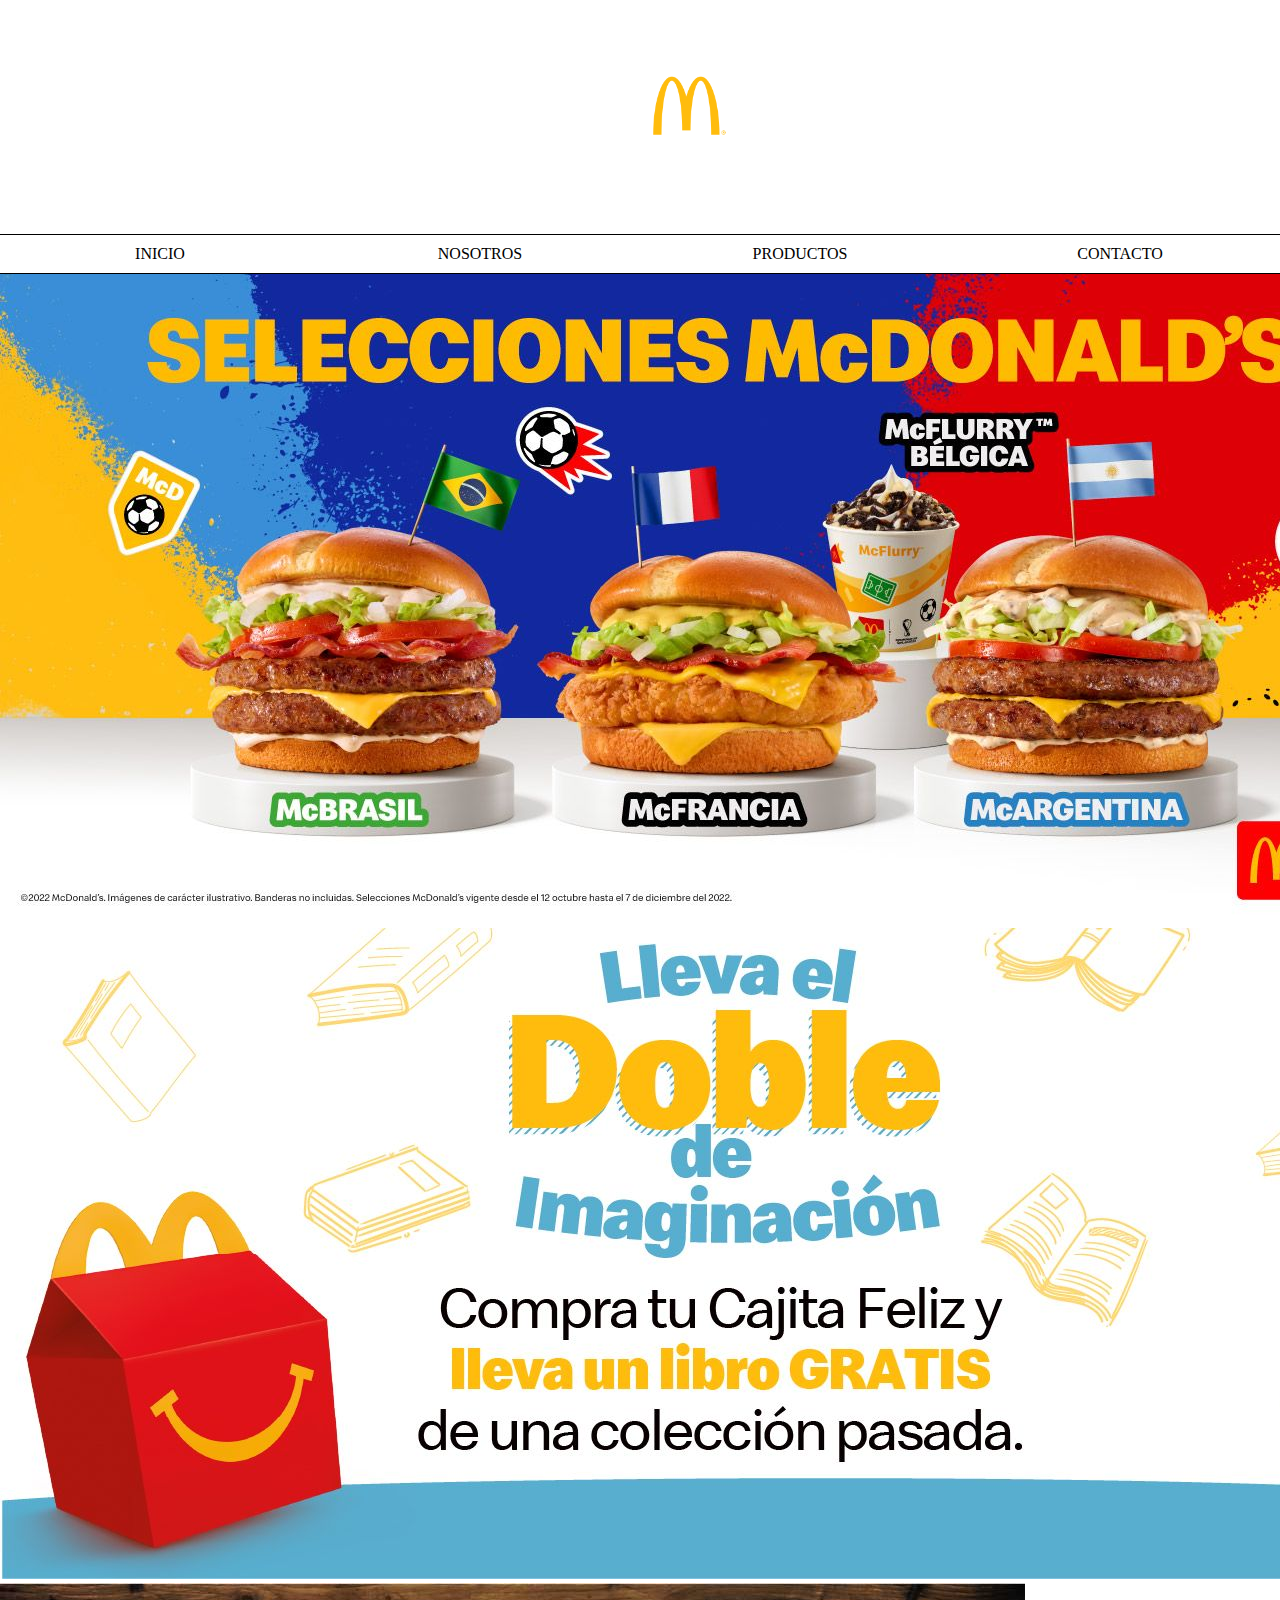
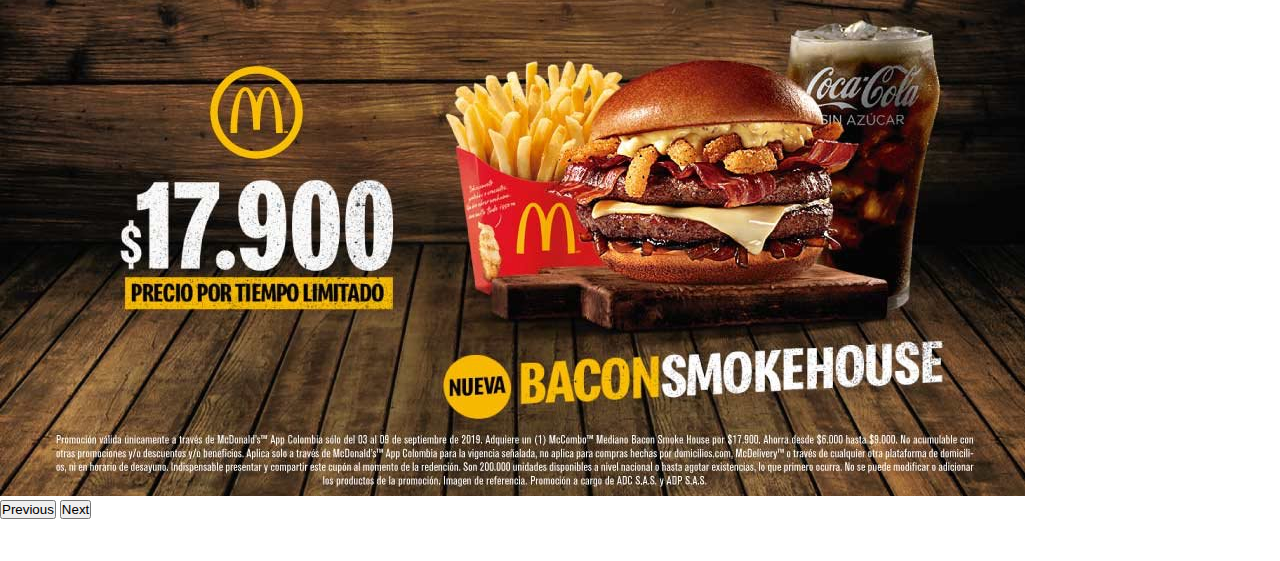
<file: bit05bootstrap/src/index.html>
<!doctype html>
<html lang="en">
  <head>
    <meta charset="utf-8">
    <meta name="viewport" content="width=device-width, initial-scale=1">
    <title>McDonald's</title>
    <link href="https://cdn.jsdelivr.net/npm/bootstrap@5.2.3/dist/css/bootstrap.min.css" rel="stylesheet" integrity="sha384-rbsA2VBKQhggwzxH7pPCaAqO46MgnOM80zW1RWuH61DGLwZJEdK2Kadq2F9CUG65" crossorigin="anonymous">
    <link rel="stylesheet" href="index.css">
    <link rel="icon" type="image/png" href="logomc.png">   
  </head>
  <body>
    <div>
        <p class="bg-warning">ㅤㅤㅤㅤ</p>
      </div>
      <div>
        <p class="bg-danger">ㅤㅤㅤㅤ</p>
      </div>  
      <div class="contenedor">
		<header class="header">
            <div class="row bg-personal"></div>
        <div class="col-12 col-md-6 bg-transparente"></div>
          <div class="col-md-4 d-none d-md-block ml-6">
            <img src="logo principal.png" width="100px" class="my-4">
          </div>
            </div>
				</div>
				<nav class="menu">
					<a href="index.html">Inicio</a>
					<a href="nosotros.html">Nosotros</a>
					<a href="productos.html">Productos</a>
					<a href="contacto.html">Contacto</a>
				</nav>
			</header>
      <article>
        <div id="carouselExampleControls" class="carousel slide" data-bs-ride="carousel">
          <div class="carousel-inner">
            <div class="carousel-item active">
              <img src="promociones mundial.jpg" class="d-block w-100" alt="Promociones Mundial">
            </div>
            <div class="carousel-item">
              <img src="CAJITA_FELIZ_LIBROS.jpg" class="d-block w-100" alt="Cajita Feliz Libros">
            </div>
            <div class="carousel-item">
              <img src="promocion nueva hamburguesa.jpg" class="d-block w-100" alt="Promocion Nueva Hamburguesa">
            </div>
          </div>
          <button class="carousel-control-prev" type="button" data-bs-target="#carouselExampleControls" data-bs-slide="prev">
            <span class="carousel-control-prev-icon" aria-hidden="true"></span>
            <span class="visually-hidden">Previous</span>
          </button>
          <button class="carousel-control-next" type="button" data-bs-target="#carouselExampleControls" data-bs-slide="next">
            <span class="carousel-control-next-icon" aria-hidden="true"></span>
            <span class="visually-hidden">Next</span>
          </button>
        </div>
      </article>
   <footer>
        <div>
          <p class="bg-warning">ㅤㅤㅤㅤ</p>
        </div>
        <div>
          <p class="bg-danger">ㅤㅤㅤㅤ</p>
        </div>  
    </footer>
  </body>
</html>
</file>
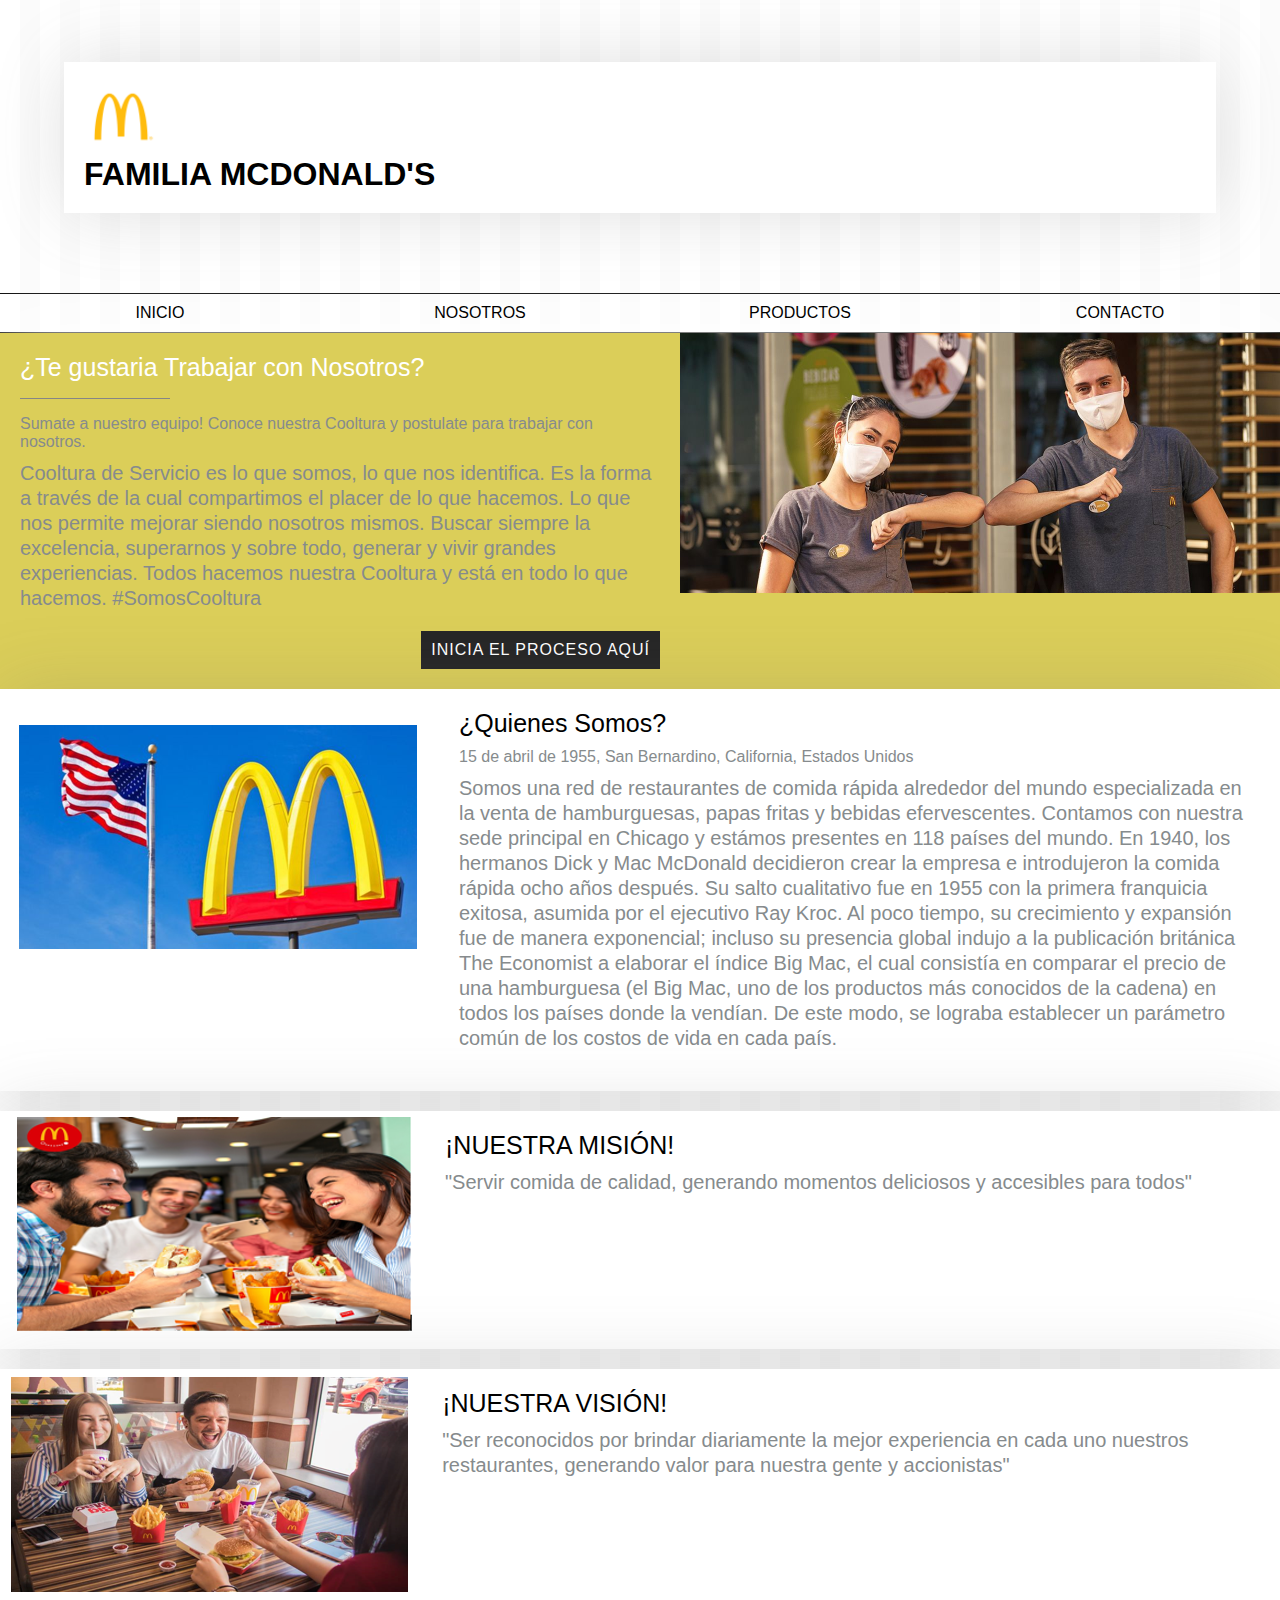
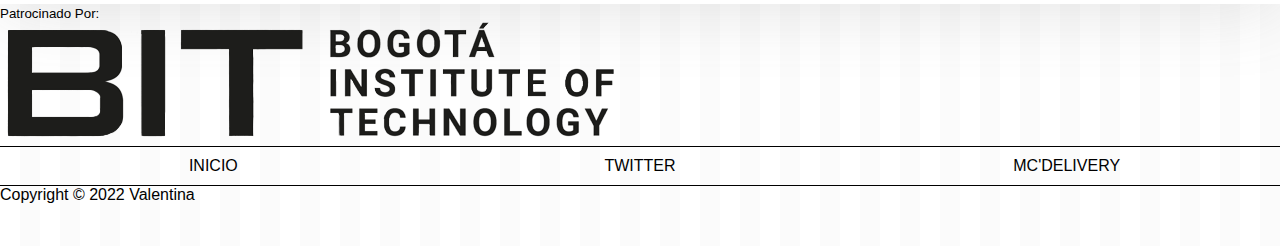
<file: bit05bootstrap/src/nosotros.html>
<!doctype html>
<html lang="en">
  <head>
    <meta charset="utf-8">
    <meta name="viewport" content="width=device-width, initial-scale=1">
    <title>McDonald's</title>
    <link href="https://cdn.jsdelivr.net/npm/bootstrap@5.2.3/dist/css/bootstrap.min.css" rel="stylesheet" integrity="sha384-rbsA2VBKQhggwzxH7pPCaAqO46MgnOM80zW1RWuH61DGLwZJEdK2Kadq2F9CUG65" crossorigin="anonymous">
	<link rel="stylesheet" href="styles.css">
    <link rel="icon" type="image/png" href="logomc.png">   
  </head>
  <body>
    <div>
        <p class="bg-warning">ㅤㅤㅤㅤ</p>
      </div>
      <div>
        <p class="bg-danger">ㅤㅤㅤㅤ</p>
      </div>  
      <div class="contenedor">
		<header class="header">
            <div class="row bg-personal"></div>
        <div class="col-12 col-md-6 bg-transparente"></div>
          <div class="col-md-4 d-none d-md-block ml-6">
            <img src="logo principal.png" width="80px" class="my-4">
            <h1>FAMILIA MCDONALD'S</h1>
          </div>
            </div>
				</div>
				<nav class="menu">
					<a href="index.html">Inicio</a>
					<a href="nosotros.html">Nosotros</a>
					<a href="productos.html">Productos</a>
					<a href="contacto.html">Contacto</a>
				</nav>
			</header>
      <article class="articulo destacado">
				<div class="contenedor-texto">
					<div>
						<h2 class="titulo"><a href="#">¿Te gustaria Trabajar con Nosotros?</a></h2>
						<p class="fecha">
							<time>Sumate a nuestro equipo! Conoce nuestra Cooltura y postulate para trabajar con nosotros.</time>
						</p> 
					</div>
					<p class="extracto">
            Cooltura de Servicio es lo que somos, lo que nos identifica. Es la forma a través de la cual compartimos el placer de lo que hacemos. Lo que nos permite mejorar siendo nosotros mismos. Buscar siempre la excelencia, superarnos y sobre todo, generar y vivir grandes experiencias. Todos hacemos nuestra Cooltura y está en todo lo que hacemos. #SomosCooltura
					</p>
					<a href="https://2in1solutions.com/AbordoCo/Registro.aspx" class="btn-link">Inicia el proceso aquí</a>
				</div>
				<div class="contenedor-thumbnail">
					<a href="#">
						<img src="trabajadores  mc.jpg" width="600px" alt="img1" />
					</a>
				</div>
			</article>

			<main class="contenido">
				<article class="articulo">
					<div class="contenedor-thumbnail">
						<a href="#"><img src="mm.eu.jpg" alt="" /></a>
					</div>
					<div class="contenedor-texto">
						<div>
							<h2 class="titulo">
								<a href="#">¿Quienes Somos?</a>
							</h2>
							<p class="fecha">
								<time>15 de abril de 1955, San Bernardino, California, Estados Unidos</time>
							</p>
						</div>
						<p class="extracto">
							Somos una red de restaurantes de comida rápida alrededor del mundo especializada en la venta de hamburguesas, papas fritas y bebidas efervescentes. Contamos con nuestra sede principal en Chicago y estámos presentes en 118 países del mundo.
							En 1940, los hermanos Dick y Mac McDonald decidieron crear la empresa e introdujeron la comida rápida ocho años después. Su salto cualitativo fue en 1955 con la primera franquicia exitosa, asumida por el ejecutivo Ray Kroc.
							Al poco tiempo, su crecimiento y expansión fue de manera exponencial; incluso su presencia global indujo a la publicación británica The Economist a elaborar el índice Big Mac, el cual consistía en comparar el precio de una hamburguesa (el Big Mac, uno de los productos más conocidos de la cadena) en todos los países​ donde la vendían. De este modo, se lograba establecer un parámetro común de los costos de vida en cada país.
						</p>
					</div>
				</article>

				<article class="articulo">
					<div class="contenedor-thumbnail">
						<a href="#"><img src="publicidad 1.PNG" alt="" /></a>
					</div>
					<div class="contenedor-texto">
						<div>
							<h2 class="titulo">
								<a href="#">¡NUESTRA MISIÓN!</a>
							</h2>
						<p class="extracto">
							"Servir comida de calidad, generando momentos deliciosos y accesibles para todos"
						</p>
					</div>
				</article>

				<article class="articulo">
					<div class="contenedor-thumbnail">
						<a href="#"><img src="publicidad 2.jpg" alt="" /></a>
					</div>
					<div class="contenedor-texto">
						<div>
							<h2 class="titulo">
								<a href="#">¡NUESTRA VISIÓN!</a>
							</h2>
						<p class="extracto">
							"Ser reconocidos por brindar diariamente la mejor experiencia en cada uno nuestros restaurantes, generando valor para nuestra gente y accionistas"
						</p>
					</div>
				</article>
			</main>

			<aside>
				<p>
				  <small>Patrocinado Por:</small>
				</p>
				  <div class="col-6">
				  <a href="https://bit.institute/">
					<img src="Instituto-Cursos-Programacion.png" class="w-55">
				  </a>
				  </div>

				<nav class="menu">
					<a href="index.html">Inicio</a>
					<a href="https://twitter.com/mcdonaldscol">Twitter</a>
					<a href="https://play.google.com/store/apps/details?id=com.mcdo.mcdonalds&hl=es_CO">Mc'Delivery</a>
				</nav>
			</aside>

			<footer class="footer">
				<p>Copyright © 2022 Valentina</p>
			</footer>
		</div>
		<div>
			<p class="bg-warning">ㅤㅤㅤㅤ</p>
		  </div>
		  <div>
			<p class="bg-danger">ㅤㅤㅤㅤ</p>
		  </div> 
  </body>
</html>
</file>
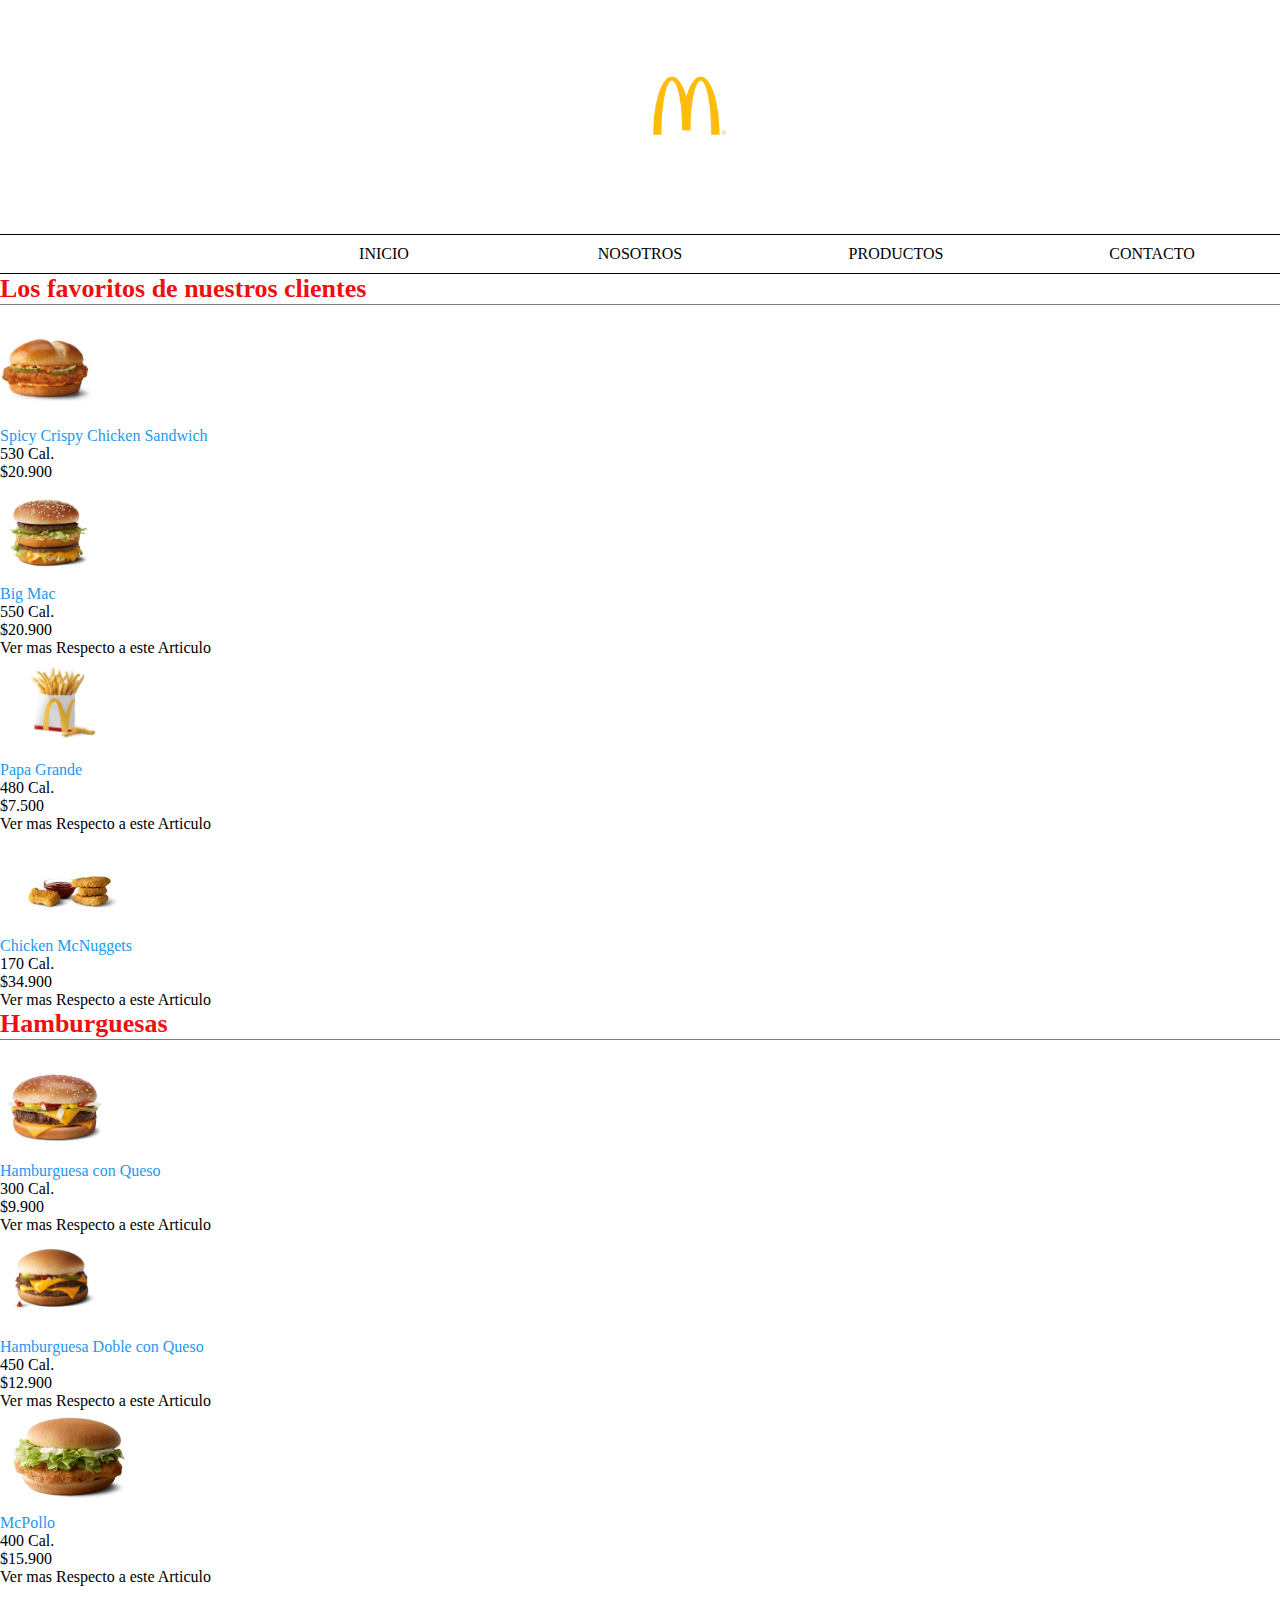
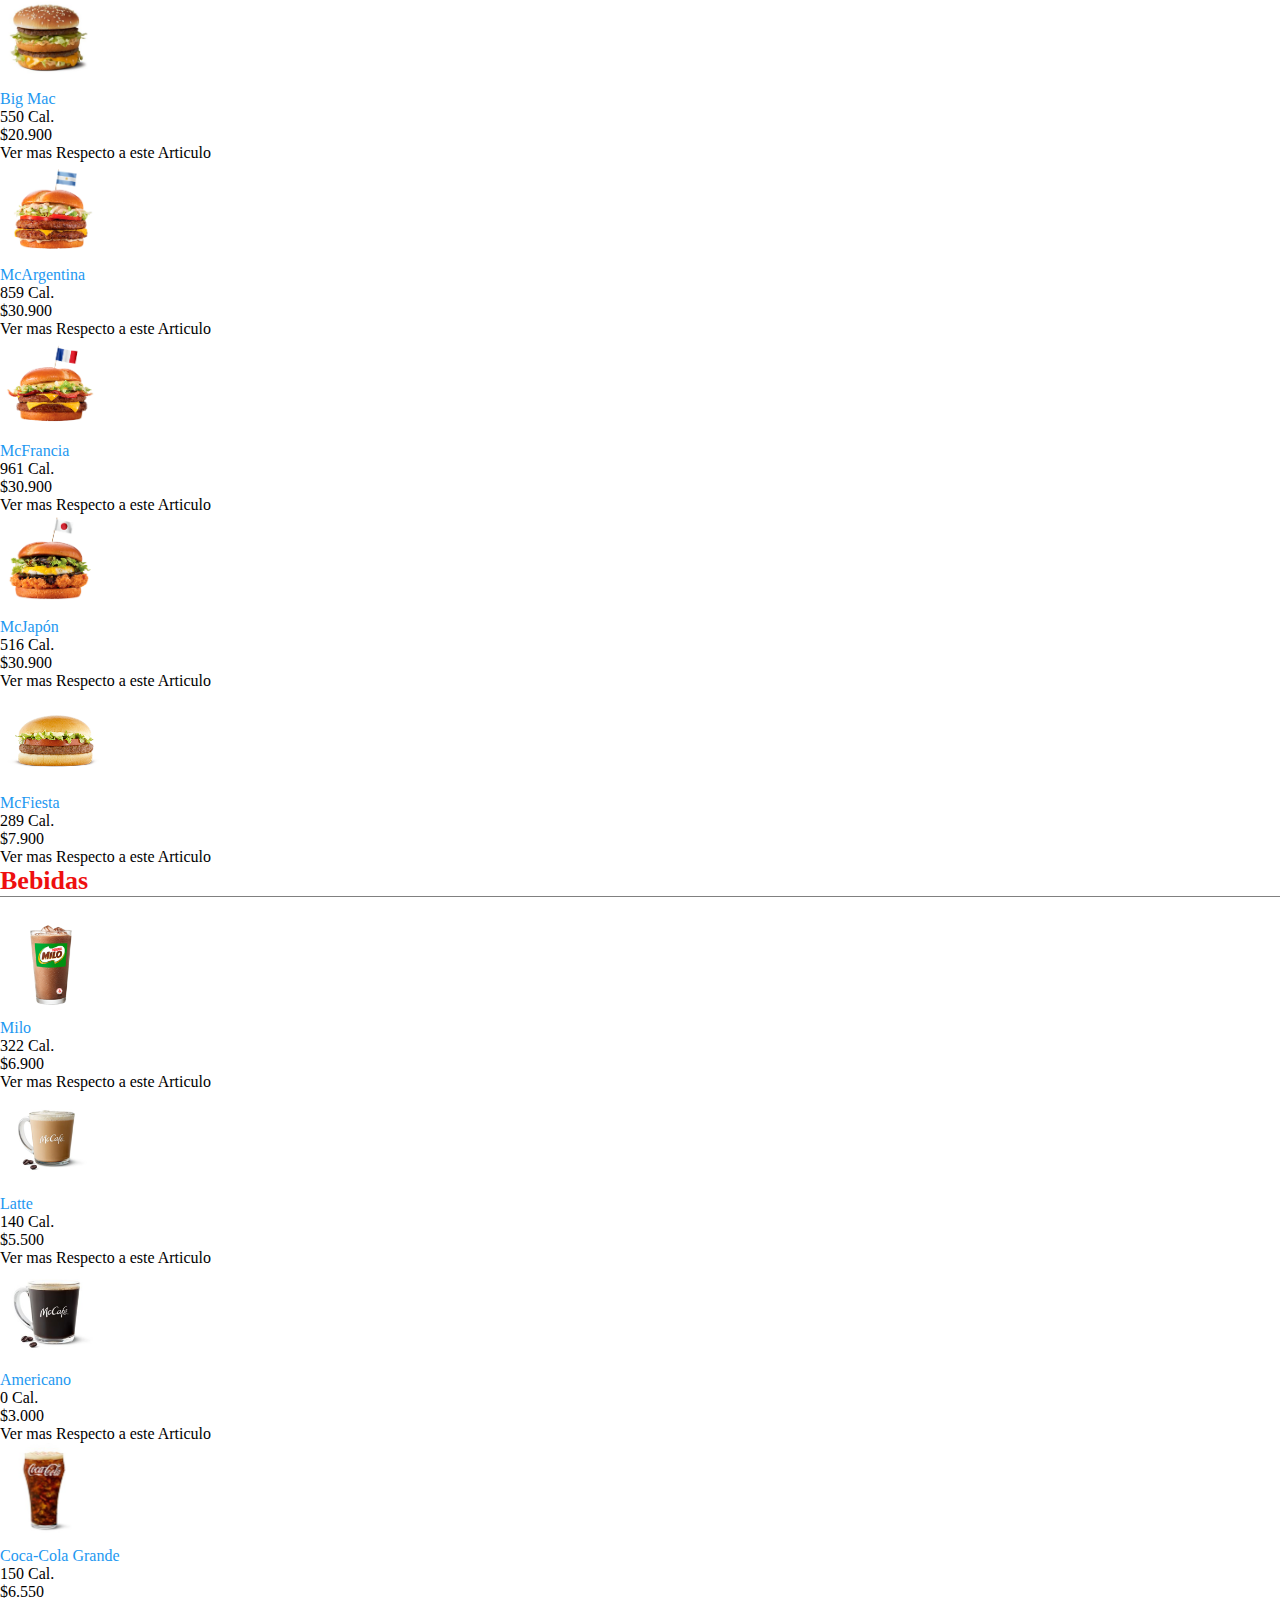
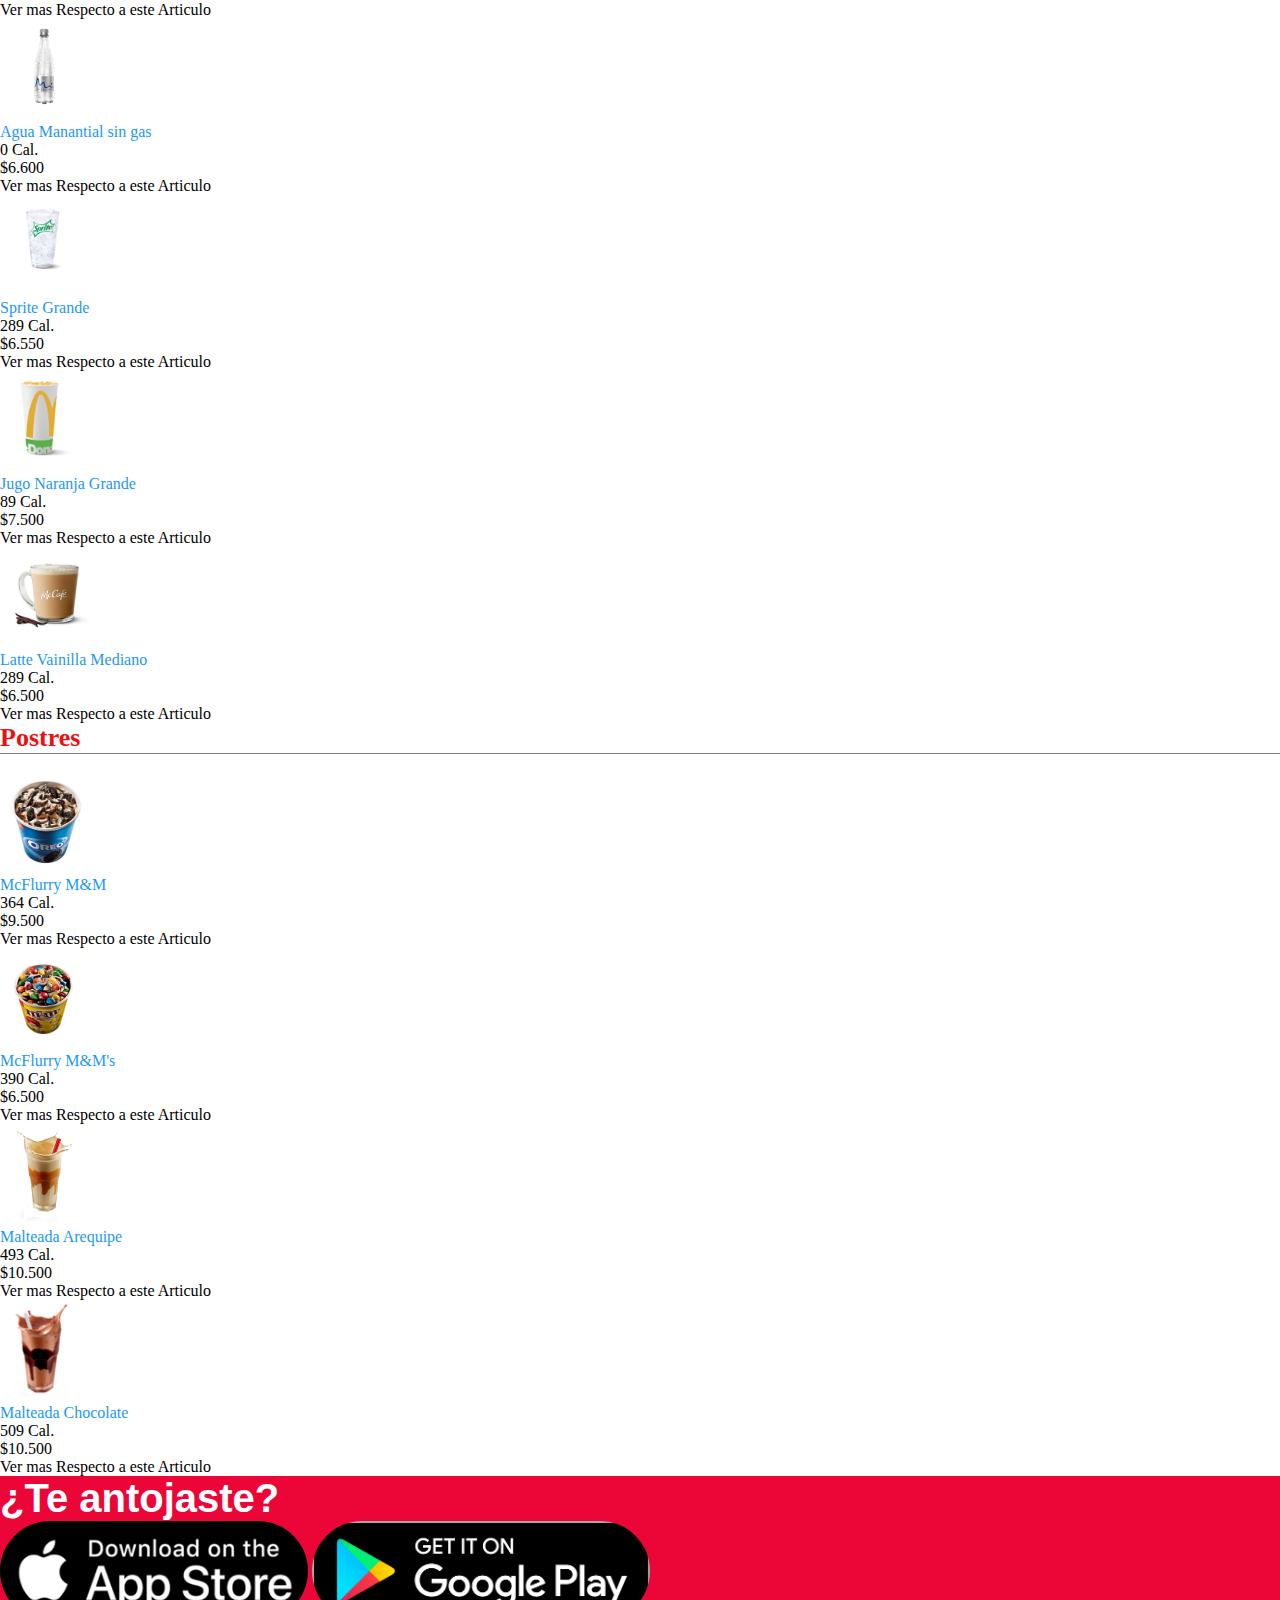
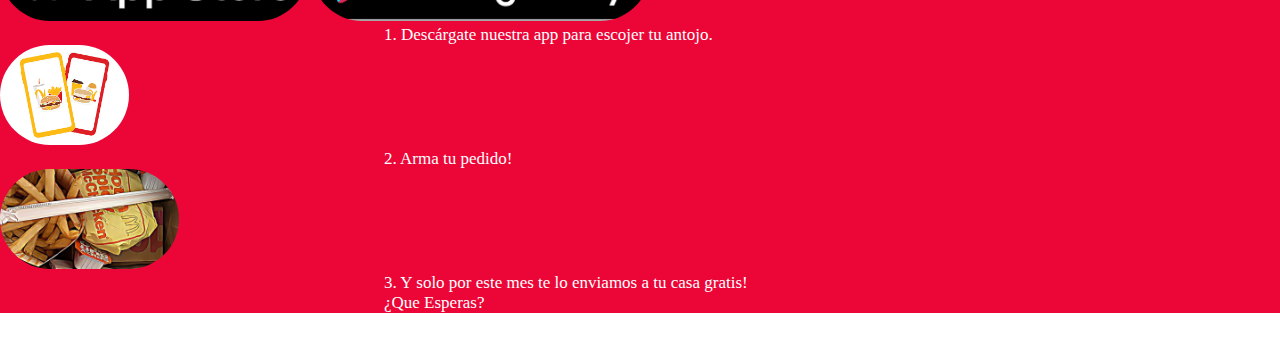
<file: bit05bootstrap/src/productos.html>
<!doctype html>
<html lang="en">
  <head>
    <meta charset="utf-8">
    <meta name="viewport" content="width=device-width, initial-scale=1">
    <title>McDonald's</title>
    <link href="https://cdn.jsdelivr.net/npm/bootstrap@5.2.3/dist/css/bootstrap.min.css" rel="stylesheet" integrity="sha384-rbsA2VBKQhggwzxH7pPCaAqO46MgnOM80zW1RWuH61DGLwZJEdK2Kadq2F9CUG65" crossorigin="anonymous">
	<link rel="stylesheet" href="productos.css">
    <link rel="icon" type="image/png" href="logomc.png">   
  </head>
  <body>
    <div>
        <p class="bg-warning">ㅤㅤㅤㅤ</p>
      </div>
      <div>
        <p class="bg-danger">ㅤㅤㅤㅤ</p>
      </div>  
      <div class="contenedor">
		<header class="header">
            <div class="row bg-personal"></div>
        <div class="col-12 col-md-6 bg-transparente"></div>
          <div class="col-md-4 d-none d-md-block ml-6">
            <div class="col-6">
              <a href="https://play.google.com/store/apps/details?id=com.mcdo.mcdonalds&hl=es_CO"> <img src="logo principal.png" width="100px" class="my-4">
          </div>
            </div>
				</div>
				<nav class="menu">
					<a href="index.html">Inicio</a>
					<a href="nosotros.html">Nosotros</a>
					<a href="productos.html">Productos</a>
					<a href="contacto.html">Contacto</a>
				</nav>
			</header>
      <div class="container col-12">
        <div class="row">
         <div class="listado col-12">
           <h1 id="list">Los favoritos de nuestros clientes</h1>
         </div>
         <br>
         <div class="col-sm-3">
         <div class="card">
           <div class="card-body">
             <h5 class="card-title text-center"><img id="img_obs" src="menu1.PNG"></h5>
             <p class="card-text"><label id="desayuno">Spicy Crispy Chicken Sandwich</label><br>530 Cal.<br>
             $20.900</p>
           </div>
         </div>
       </div>
       <div class="col-sm-3">
         <div class="card">
           <div class="card-body">
             <h5 class="card-title text-center"><img id="img_obs" src="menu2.PNG"></h5>
             <p class="card-text"><label id="desayuno">Big Mac</label><br>550 Cal.<br>
             $20.900</p>
             <p class="collapse" id="collapseExample2">
         Ver mas Respecto a este Articulo
       </p>
           </div>
         </div>
       </div>
       <div class="col-sm-3">
         <div class="card">
           <div class="card-body">
             <h5 class="card-title text-center"><img id="img_obs" src="menu4.PNG"></h5>
             <p class="card-text"><label id="desayuno">Papa Grande</label><br>480 Cal.<br>
             $7.500</p>
             <p class="collapse" id="collapseExample3">
         Ver mas Respecto a este Articulo
       </p>
           </div>
         </div>
       </div>
       <div class="col-sm-3">
         <div class="card ">
           <div class="card-body">
             <h5 class="card-title text-center"><img id="img_obs" src="menu3.PNG"></h5>
             <p class="card-text"><label id="desayuno">Chicken McNuggets</label><br>170 Cal.<br>
             $34.900</p>
            <p class="collapse" id="collapseExample4">
         Ver mas Respecto a este Articulo
       </p>
           </div>
         </div>
       </div>
       <div class="container col-12">
        <div class="row">
         <div class="listado col-12">
           <h1 id="list">Hamburguesas</h1>
         </div>
         <br>
       <div class="col-sm-3">
         <div class="card">
           <div class="card-body">
             <h5 class="card-title text-center"><img id="img_obs" src="menu5.PNG"></h5>
             <p class="card-text"><label id="desayuno">Hamburguesa con Queso</label><br>300 Cal.<br>
             $9.900</p>
        <p class="collapse" id="collapseExample5">
         Ver mas Respecto a este Articulo
       </p>
           </div>
         </div>
       </div>
       <div class="col-sm-3">
         <div class="card">
           <div class="card-body">
             <h5 class="card-title text-center"><img id="img_obs" src="menu7.PNG"></h5>
             <p class="card-text"><label id="desayuno">Hamburguesa Doble con Queso</label><br>450 Cal.<br>
             $12.900</p>
             <p class="collapse" id="collapseExample6">
         Ver mas Respecto a este Articulo
       </p>
           </div>
         </div>
       </div>
       <div class="col-sm-3">
         <div class="card">
           <div class="card-body">
             <h5 class="card-title text-center"><img id="img_obs" src="menu8.PNG"></h5>
             <p class="card-text"><label id="desayuno">McPollo</label><br>400 Cal.<br>
             $15.900</p>
             <p class="collapse" id="collapseExample7">
         Ver mas Respecto a este Articulo
       </p>
           </div>
         </div>
       </div>
       <div class="col-sm-3">
         <div class="card ">
           <div class="card-body">
             <h5 class="card-title text-center"><img id="img_obs" src="menu2.PNG"></h5>
             <p class="card-text"><label id="desayuno">Big Mac</label><br>550 Cal.<br>
             $20.900</p>
             <p class="collapse" id="collapseExample8">
         Ver mas Respecto a este Articulo
       </p>
           </div>
         </div>
       </div>
        </div>
      </div>
      <div class="col-sm-3">
        <div class="card">
          <div class="card-body">
            <h5 class="card-title text-center"><img id="img_obs" src="menu9.PNG"></h5>
            <p class="card-text"><label id="desayuno">McArgentina</label><br>859 Cal.<br>
            $30.900</p>
       <p class="collapse" id="collapseExample5">
        Ver mas Respecto a este Articulo
      </p>
          </div>
        </div>
      </div>
      <div class="col-sm-3">
        <div class="card">
          <div class="card-body">
            <h5 class="card-title text-center"><img id="img_obs" src="menu10.PNG"></h5>
            <p class="card-text"><label id="desayuno">McFrancia</label><br>961 Cal.<br>
            $30.900</p>
            <p class="collapse" id="collapseExample6">
        Ver mas Respecto a este Articulo
      </p>
          </div>
        </div>
      </div>
      <div class="col-sm-3">
        <div class="card">
          <div class="card-body">
            <h5 class="card-title text-center"><img id="img_obs" src="menu11.PNG"></h5>
            <p class="card-text"><label id="desayuno">McJapón</label><br>516 Cal.<br>
            $30.900</p>
            <p class="collapse" id="collapseExample7">
        Ver mas Respecto a este Articulo
      </p>
          </div>
        </div>
      </div>
      <div class="col-sm-3">
        <div class="card">
          <div class="card-body">
            <h5 class="card-title text-center"><img id="img_obs" src="menu12.PNG"></h5>
            <p class="card-text"><label id="desayuno">McFiesta</label><br>289 Cal.<br>
            $7.900</p>
            <p class="collapse" id="collapseExample7">
        Ver mas Respecto a este Articulo
      </p>
          </div>
        </div>
      </div>
      <div class="container col-12">
        <div class="row">
         <div class="listado col-12">
           <h1 id="list">Bebidas</h1>
         </div>
         <br>
         <div class="col-sm-3">
          <div class="card">
            <div class="card-body">
              <h5 class="card-title text-center"><img id="img_obs" src="menu13.PNG"></h5>
              <p class="card-text"><label id="desayuno">Milo</label><br>322 Cal.<br>
              $6.900</p>
              <p class="collapse" id="collapseExample7">
          Ver mas Respecto a este Articulo
        </p>
            </div>
          </div>
        </div>
        <div class="col-sm-3">
          <div class="card">
            <div class="card-body">
              <h5 class="card-title text-center"><img id="img_obs" src="menu14.PNG"></h5>
              <p class="card-text"><label id="desayuno">Latte</label><br>140 Cal.<br>
              $5.500</p>
              <p class="collapse" id="collapseExample7">
          Ver mas Respecto a este Articulo
        </p>
            </div>
          </div>
        </div>
        <div class="col-sm-3">
          <div class="card">
            <div class="card-body">
              <h5 class="card-title text-center"><img id="img_obs" src="menu 15.PNG"></h5>
              <p class="card-text"><label id="desayuno">Americano</label><br>0 Cal.<br>
              $3.000</p>
              <p class="collapse" id="collapseExample7">
          Ver mas Respecto a este Articulo
        </p>
            </div>
          </div>
        </div>
        <div class="col-sm-3">
          <div class="card">
            <div class="card-body">
              <h5 class="card-title text-center"><img id="img_obs" src="menu16.PNG"></h5>
              <p class="card-text"><label id="desayuno">Coca-Cola Grande</label><br>150 Cal.<br>
              $6.550</p>
              <p class="collapse" id="collapseExample7">
          Ver mas Respecto a este Articulo
        </p>
            </div>
          </div>
        </div>
        <div class="col-sm-3">
          <div class="card">
            <div class="card-body">
              <h5 class="card-title text-center"><img id="img_obs" src="menu17.PNG"></h5>
              <p class="card-text"><label id="desayuno">Agua Manantial sin gas</label><br>0 Cal.<br>
              $6.600</p>
              <p class="collapse" id="collapseExample7">
          Ver mas Respecto a este Articulo
        </p>
            </div>
          </div>
        </div>
        <div class="col-sm-3">
          <div class="card">
            <div class="card-body">
              <h5 class="card-title text-center"><img id="img_obs" src="menu18.PNG"></h5>
              <p class="card-text"><label id="desayuno">Sprite Grande</label><br>289 Cal.<br>
              $6.550</p>
              <p class="collapse" id="collapseExample7">
          Ver mas Respecto a este Articulo
        </p>
            </div>
          </div>
        </div>
        <div class="col-sm-3">
          <div class="card">
            <div class="card-body">
              <h5 class="card-title text-center"><img id="img_obs" src="menu19.PNG"></h5>
              <p class="card-text"><label id="desayuno">Jugo Naranja Grande</label><br>89 Cal.<br>
              $7.500</p>
              <p class="collapse" id="collapseExample7">
          Ver mas Respecto a este Articulo
        </p>
            </div>
          </div>
        </div>
        <div class="col-sm-3">
          <div class="card">
            <div class="card-body">
              <h5 class="card-title text-center"><img id="img_obs" src="menu20.PNG"></h5>
              <p class="card-text"><label id="desayuno">Latte Vainilla Mediano</label><br>289 Cal.<br>
              $6.500</p>
              <p class="collapse" id="collapseExample7">
          Ver mas Respecto a este Articulo
            </div>
          </div>
        </div>
        <div class="container col-12">
          <div class="row">
           <div class="listado col-12">
             <h1 id="list">Postres</h1>
           </div>
           <br>
           <div class="col-sm-3">
            <div class="card">
              <div class="card-body">
                <h5 class="card-title text-center"><img id="img_obs" src="menu21.PNG"></h5>
                <p class="card-text"><label id="desayuno">McFlurry M&M</label><br>364 Cal.<br>
                $9.500</p>
                <p class="collapse" id="collapseExample7">
            Ver mas Respecto a este Articulo
          </p>
              </div>
            </div>
          </div>
          <div class="col-sm-3">
            <div class="card">
              <div class="card-body">
                <h5 class="card-title text-center"><img id="img_obs" src="menu22.PNG"></h5>
                <p class="card-text"><label id="desayuno">McFlurry M&M's</label><br>390 Cal.<br>
                $6.500</p>
                <p class="collapse" id="collapseExample7">
            Ver mas Respecto a este Articulo
          </p>
              </div>
            </div>
          </div>
          <div class="col-sm-3">
            <div class="card">
              <div class="card-body">
                <h5 class="card-title text-center"><img id="img_obs" src="menu23.PNG"></h5>
                <p class="card-text"><label id="desayuno">Malteada Arequipe</label><br>493 Cal.<br>
                $10.500</p>
                <p class="collapse" id="collapseExample7">
            Ver mas Respecto a este Articulo
          </p>
              </div>
            </div>
          </div>
          <div class="col-sm-3">
            <div class="card">
              <div class="card-body">
                <h5 class="card-title text-center"><img id="img_obs" src="menu24.PNG"></h5>
                <p class="card-text"><label id="desayuno">Malteada Chocolate</label><br>509 Cal.<br>
                $10.500</p>
                <p class="collapse" id="collapseExample7">
            Ver mas Respecto a este Articulo
          </p>
              </div>
            </div>
          </div>
     
     
      <footer class = "footer">
             <div id="cont"  class = "container col-12">
               <div class="row">
                <div  class="col-sm-12 text-center">
                 <h2 id="titulo">¿Te antojaste?</h2>
                </div>
                <div class="col-sm-4 text-center">
                 <img id="img_footer" src="app store (2).png"> 
                 <img id="img_footer" src="google play.png">
                 <p id="mensajito">1.  Descárgate nuestra app para escojer tu antojo.<br>
                 </p>
                </div>
                <div class="col-sm-4 text-center">
                  <img id="img_footer" src="pedido.jpg">
                  <p id="mensajito">2. Arma tu pedido!
                 </p>
                </div>
                <div class="col-sm-4 text-center">
                  <img id="img_footer" src="pedido2.jpg">
                  <p id="mensajito">3. Y solo por este mes te lo enviamos a tu casa gratis!<br/>¿Que Esperas?
                 </p>
                </div>
              </div>
             </div>
             <div>
         <p class="bg-warning">ㅤㅤㅤㅤ</p>
            </div>
            <div>
              <p class="bg-danger">ㅤㅤㅤㅤ</p>
            </div>
         </footer>  
  </body>
</html>
</file>
<file: bit05bootstrap/src/index.css>
* {
	margin: 0;
	padding: 0;
	box-sizing: border-box;
}

a {
	text-decoration: none;
}

.contenedor {
	width: 0%;
	max-width: 75em;
	margin: 1.25em auto;
	display: grid;
	grid-gap: 1.25em;
	grid-template-columns: repeat(3, 1fr);
	grid-template-rows: repeat(4, auto);
	grid-template-areas:
		'header			header   	header'
		'destacado		destacado 	destacado'
		'contenido		contenido 	aside'
		'footer	 		footer 		footer';
}

* {
	margin: 0;
	padding: 0;
	box-sizing: border-box;
}

a {
	text-decoration: none;
}

.contenedor {
	width: 0%;
	max-width: 75em;
	margin: 1.25em auto;
	display: grid;
	grid-gap: 1.25em;
	grid-template-columns: repeat(3, 1fr);
	grid-template-rows: repeat(4, auto);
	grid-template-areas:
		'header			header   	header'
		'destacado		destacado 	destacado'
		'contenido		contenido 	aside'
		'footer	 		footer 		footer';
}

/* ---------- HEADER ----------*/



.header .logo {
	margin-bottom: 1.25em;
	text-transform: uppercase;
	text-align: center;
	letter-spacing: 3px;
}

.logo h1 {
	font-size: 1.875em;
}

.menu {
	border-top: 1px solid #000;
	border-bottom: 1px solid #000;
	display: flex;
	justify-content: space-between;
}

.menu a {
	padding: 0.625em;
	color: #000;
	display: block;
	text-decoration: none;
	text-transform: uppercase;
	font-weight: 400;
	width: 100%;
	text-align: center;
	transition: 0.2s ease all;
	font-size: 1em;
}

.menu a:hover {
	background: rgb(224, 10, 10);
	color: rgb(255, 255, 255);
}



@media (max-width: 1200px) {
	body {
		font-size: 14px;
	}
}

@media (max-width: 992px) {
	body {
		font-size: 16px;
	}
	.contenedor {
		grid-template-areas:
			'header			header   	header'
			'destacado		destacado 	destacado'
			'contenido		contenido 	contenido'
			'aside          aside       aside'
			'footer	 		footer 		footer';
	}
	
}

@media (max-width: 768px) {

}

@media (max-width: 576px) {

}
</file>
<file: bit05bootstrap/src/styles.css>
* {
	margin: 0;
	padding: 0;
	box-sizing: border-box;
}

body {
	font-family: 'Roboto Condensed', sans-serif;
	font-weight: 300;
	background-image: repeating-linear-gradient(90deg, #fff, #fff 20px, #fbfbfb 20px, #fbfbfb 40px);
}

img1 {
	width: 100%;
	height: 100%;
	object-fit: cover;
}

a {
	text-decoration: none;
}

.contenedor {
	width: 90%;
	max-width: 1200px;
	margin: 20px auto;
	display: grid;
	grid-gap: 20px;
	grid-template-columns: repeat(3, 1fr);
	grid-template-rows: repeat(4, auto);
	grid-template-areas:
		'header			header   	header'
		'destacado		destacado 	destacado'
		'contenido		contenido 	aside'
		'footer	 		footer 		footer';
}

/* ---------- HEADER ----------*/
.header {
	grid-area: header;
	padding: 20px;
	background: #fff;
	box-shadow: 0px 0px 70px rgba(102, 102, 102, 0.2);
}

.header .logo {
	margin-bottom: 20px;
	text-transform: uppercase;
	text-align: center;
	letter-spacing: 3px;
}

.logo h1 {
	font-size: 30px;
}

.logo .iniciales-logo {
	padding: 5px;
	border: 2px solid #000;
	display: inline-block;
	font-size: 16px;
	margin-bottom: 15px;
}

.menu {
	border-top: 1px solid #000;
	border-bottom: 1px solid #000;
	display: flex;
	justify-content: space-between;
}

.menu a {
	padding: 10px;
	color: #000;
	display: block;
	text-decoration: none;
	text-transform: uppercase;
	font-weight: 400;
	width: 100%;
	text-align: center;
	transition: 0.2s ease all;
	font-size: 16px;
}

.menu a:hover {
	background: rgb(238, 7, 7);
	color: #fff;
}

/* ---------- Articulos ----------*/
.articulo {
	display: flex;
	background: #fff;
	box-shadow: 0px 0px 70px rgba(102, 102, 102, 0.2);
}

.articulo .contenedor-texto {
	padding: 20px;
	width: 50%;
	display: flex;
	flex-direction: column;
	justify-content: space-between;
	width: 100%;
}

.articulo .contenedor-thumbnail {
	width: 50%;
}

.articulo .titulo {
	margin-bottom: 10px;
	font-size: 25px;
}

.articulo .titulo a {
	font-weight: 400;
	color: #000;
}

.articulo .fecha {
	font-size: 16px;
	color: #868b8d;
	margin-bottom: 10px;
}

.articulo .extracto {
	font-size: 20px; 
	line-height: 25px; 
	font-weight: 300;
	margin-bottom: 20px; 
	color: #868b8d;
}

/* ---------- Articulo Destacado ----------*/
.articulo.destacado {
	grid-area: destacado;
	color: white;
	background-color: rgb(219, 206, 89);
	box-shadow: 0px 0px 70px rgb(255, 255, 255);

	display: grid;
	grid-template-columns: 1.3fr 1fr;
}

.articulo.destacado .contenedor-thumbnail {
	min-height: 100%;
	width: 100%;
}

.articulo.destacado .contenedor-thumbnail a {
	display: inline-block;
	width: 100%;
	height: 100%;
}

.destacado .titulo a {
	color: #fff;
}

.destacado .titulo::after {
	content: '';
	margin: 0.625em 0; 
	display: block;
	background-color: #868686;
	width: 6em; 
	height: 1px;
}

.btn-link {
	color: #fff;
	cursor: pointer;
	display: inline-block;
	padding: 0.625em; 
	background-color: #262626;
	font-size: 1em; 
	text-transform: uppercase;
	letter-spacing: 1px;
	align-self: flex-end;
}

.btn-link:hover {
	background: #000;
	text-decoration: none;
}

/*---------- CONTENIDO ----------*/
.contenido {
	grid-area: contenido;
	display: grid;
	grid-template-columns: 1;
	grid-gap: 20px; 
}

/*---------- SIDEBAR ----------*/
.sidebar {
	padding: 5em 25px; 
	text-align: center;
	min-height: 100px; 
	grid-area: aside;
	background: #000;
	color: #868b8d;
	box-shadow: 0px 0px 70px rgba(102, 102, 102, 0.2);
}

.sidebar .acerca-de img {
	border-radius: 100%;
	height: 10em; 
	width: 10em; 
	margin-bottom: 25px; 
}

.sidebar .bio {
	margin-bottom: 25px; 
	font-size: 20px; 
	line-height: 25px; 
}

.sidebar .menu {
	width: 100%;
	display: inline-block;
	background: #ccc;
}

.sidebar .menu a {
	padding: 25px; 
	color: #fff;
	background-color: #000;
	display: block;
	font-size: 1em;
	text-transform: uppercase;
}

.sidebar .menu a:hover {
	background: #262626;
}

/*---------- FOOTER ----------*/
.contenedor .footer {
	background: #fff;
	font-size: 20px; 
	grid-area: footer;
	padding: 25px; 
	text-align: right;
	box-shadow: 0px 0px 70px rgba(102, 102, 102, 0.2);
}


@media (max-width: 1200px) {
	body {
		font-size: 14px;
	}
}

@media (max-width: 992px) {
	body {
		font-size: 16px;
	}
	.contenedor {
		grid-template-areas:
			'header			header   	header'
			'destacado		destacado 	destacado'
			'contenido		contenido 	contenido'
			'aside          aside       aside'
			'footer	 		footer 		footer';
	}
	
}

@media (max-width: 768px) {

}

@media (max-width: 576px) {

}
</file>
<file: bit05bootstrap/src/productos.css>
* {
	margin: 0;
	padding: 0;
	box-sizing: border-box;
}

a {
	text-decoration: none;
}

.contenedor {
	width: 0%;
	max-width: 75em;
	margin: 1.25em auto;
	display: grid;
	grid-gap: 1.25em;
	grid-template-columns: repeat(3, 1fr);
	grid-template-rows: repeat(4, auto);
	grid-template-areas:
		'header			header   	header'
		'destacado		destacado 	destacado'
		'contenido		contenido 	aside'
		'footer	 		footer 		footer';
}

* {
	margin: 0;
	padding: 0;
	box-sizing: border-box;
}

a {
	text-decoration: none;
}

.contenedor {
	width: 0%;
	max-width: 75em;
	margin: 1.25em auto;
	display: grid;
	grid-gap: 1.25em;
	grid-template-columns: repeat(3, 1fr);
	grid-template-rows: repeat(4, auto);
	grid-template-areas:
		'header			header   	header'
		'destacado		destacado 	destacado'
		'contenido		contenido 	aside'
		'footer	 		footer 		footer';
}

/* ---------- HEADER ----------*/



.header .logo {
	margin-bottom: 1.25em;
	text-transform: uppercase;
	text-align: center;
	letter-spacing: 3px;
}

.logo h1 {
	font-size: 1.875em;
}

.menu {
	border-top: 1px solid #000;
	border-bottom: 1px solid #000;
	display: flex;
	justify-content: space-between;
}

.menu a {
	padding: 0.625em;
	color: #000;
	display: block;
	text-decoration: none;
	text-transform: uppercase;
	font-weight: 400;
	width: 100%;
	text-align: center;
	transition: 0.2s ease all;
	font-size: 1em;
}

.menu a:hover {
	background: rgb(224, 10, 10);
	color: rgb(255, 255, 255);
}

*{
    margin: 0;
    padding: 0;
}
#header{
display: flex;
background-color: blue;
width:100%;
}
#carouselExampleIndicators{
height: 350px;
}
#img{
height: 350px;
}
#list{

color: rgb(238, 15, 15);
font-family: times new roman;
font-size: 26px;
}
.listado{
border-bottom: 1px solid gray;
}
#img_obs{
height: 100px;
}
#desayuno{
color: #1D98F1;
}
.modal{
padding-top: 5%;
position: fixed;
width: 100%;
height: 100vh;
background-color: rgba(0,0,0,0.7);
display: none;
justify-content: center;
text-align: center;
}
.bodyModal{
margin:0px auto;

width: 50%;
justify-content: center;
text-align: center;

height: 50%;
display: -webkit-inline-flex;
display: -moz-inline-flex;
display: -ms-inline-flex;
display: -o-inline-flex;
display: inline-flex;
align-items: center;
background-color: #fff;
display: block;
}
h6{
text-align: left;
}
#min{
color: #6F777C;
}
#boton{
text-align: left;
align-items: left;
align-content: left;
}
#tex_area{
width: 100%;
}
#cuerpo{
display: flex;
}
.icon{
color: #ECA739;
margin-right: 3px;
}
#cont{
background-color: #ec0537;
}
#titulo{
color: white;
font-family: arial;
font-size: 40px;
}
#titulo2{
margin-top: 10px;
color: #05ACD5;
font-family: arial;
font-size: 25px;
margin-bottom: 10px;
}
#img_footer{
height: 100px;
border-radius: 100px;
transition: transform 0.6s;

}
#img_footer:hover{
transform: scale(1.3);
cursor: pointer;
}
#img_footer2{
height: 150px;
width: 80%;
border-radius: 150px;
transition: transform 0.5s;

}
#img_footer2:hover{
transform: scale(1.4);
cursor: pointer;
}
#mensajito{
color: white;
font-size: 17px;
width: 40%;
margin: 0px auto;
}
#mensajito2{
color: black;
font-size: 15px;

}
#contenido{
justify-content: center;
align-items: center;
text-align: center;
}



























/*@media ( ancho mínimo : 601 px ) y ( ancho máximo : 1000 px ) {
            cuerpo {
                Familia tipográfica: Arialñ , sans-serif;
            }
            a un lado {
                flotador : izquierda;
                ancho : 40 % ;
                claro : ambos;
            }
            sección {
                flotador : izquierda;
                ancho : 60 % ;
            }
            # formacion {
                ancho : 100 % ;
            }
            # experiencia {
                ancho : 100 % ;
            }
        }
        @media ( ancho máximo : 600 px ) {
            
            a un lado {
    
                ancho : 100 % ;
                claro : ambos;
            }
            sección {
            
                ancho : 100 % ;
            }
            # formacion {
                ancho : 100 % ;
            }
            # experiencia {
                ancho : 100 % ;
            }
        }*/
</file>
